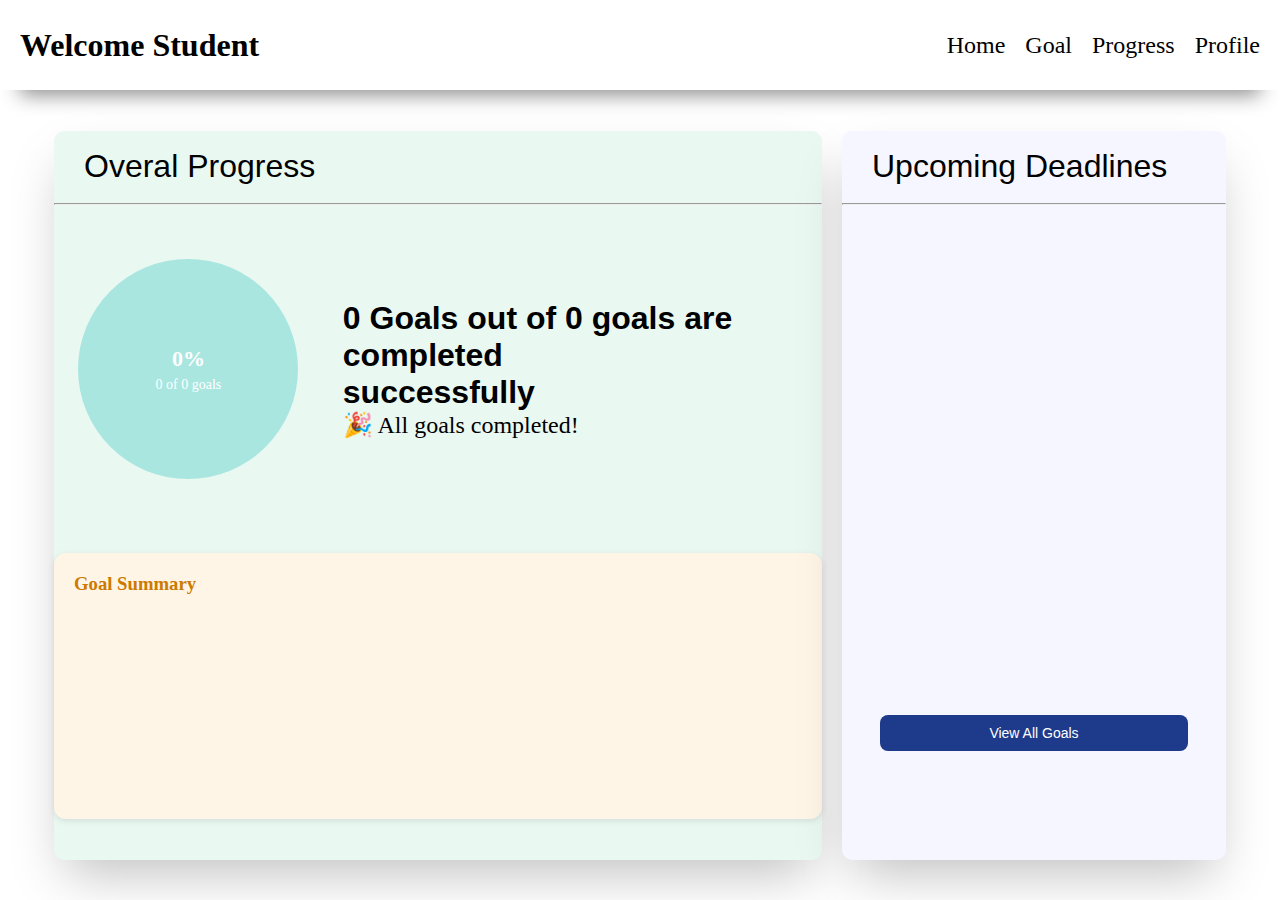
<file: home.html>
<!DOCTYPE html>
<html lang="en">
<head>
    <meta charset="UTF-8">
    <meta name="viewport" content="width=device-width, initial-scale=1.0">
    <title>homepage</title>
    <link rel="stylesheet" href="home_style.css">
</head>
<body>
    <div class="main2">
        <div class="mtop">
            <div class="tl">
                <h1 id="welcomeUser">Welcome student name</h1>
            </div>
            <div class="tr">
                <a href="home.html" id="b1">Home</a>
                <a href="goal.html" id="b1">Goal</a>
                <a href="progress.html" id="b1">Progress</a>
                <a href="profile.html" id="b1">Profile</a>
            </div>
        </div>
        <div class="mbottom">
            <div class="bl">
                <div class="left_top">
                    <p id="d1">Overal Progress</p>
                </div>
                <hr>
                <div class="left_middle">
                    <div class="image">
                        <div class="progress-container">
                            <div class="progress-circle">
                                <div class="progress-text">
                                    <h2>60%</h2>
                                    <p>6 of 10%</p>
                                </div>
                            </div>
                        </div>
                    </div>
                    <div class="text">
                        <p id="d2">6 Goals out of 10 goals are completed</p>
                        <p id="d2">successfully</p>
                        <p id="d3">Next Goal : Resume submission for Wipro is</p>
                        <p id="d3">Due tomorrow</p>
                    </div>
                </div>
                <div class="left_bottom">
                    <div class="goal-summary">
                        <h3>Goal Summary</h3>
                        <div class="category-grid">
                            <div class="category-box">
                                <h4>Coding</h4>
                                <p>3/5 completed</p>
                            </div>
                            <div class="category-box">
                                <h4>Aptitude</h4>
                                <p>2/3 completed</p>
                            </div>
                            <div class="category-box">
                                <h4>Communication</h4>
                                <p>1/2 completed</p>
                            </div>
                            <div class="category-box">
                                <h4>Resume</h4>
                                <p>1/1 completed</p>
                            </div>
                        </div>
                    </div>
                </div>
            </div>
            <div class="br">
                <div class="right-top">
                    <p id="d1">Upcoming Deadlines</p>
                </div>
                <hr>
                <div class="right-middle">
                    <div class="goals-content" id="deadlines">
                        <!-- Dynamic content here -->
                    </div>
                </div>
                <div class="right-bottom">
                    <div class="view-goals">
                        <button>View All Goals</button>
                    </div>
                </div>
            </div>
        </div>
    </div>
<script src="home.js"></script>
</body>
</html>
</file>
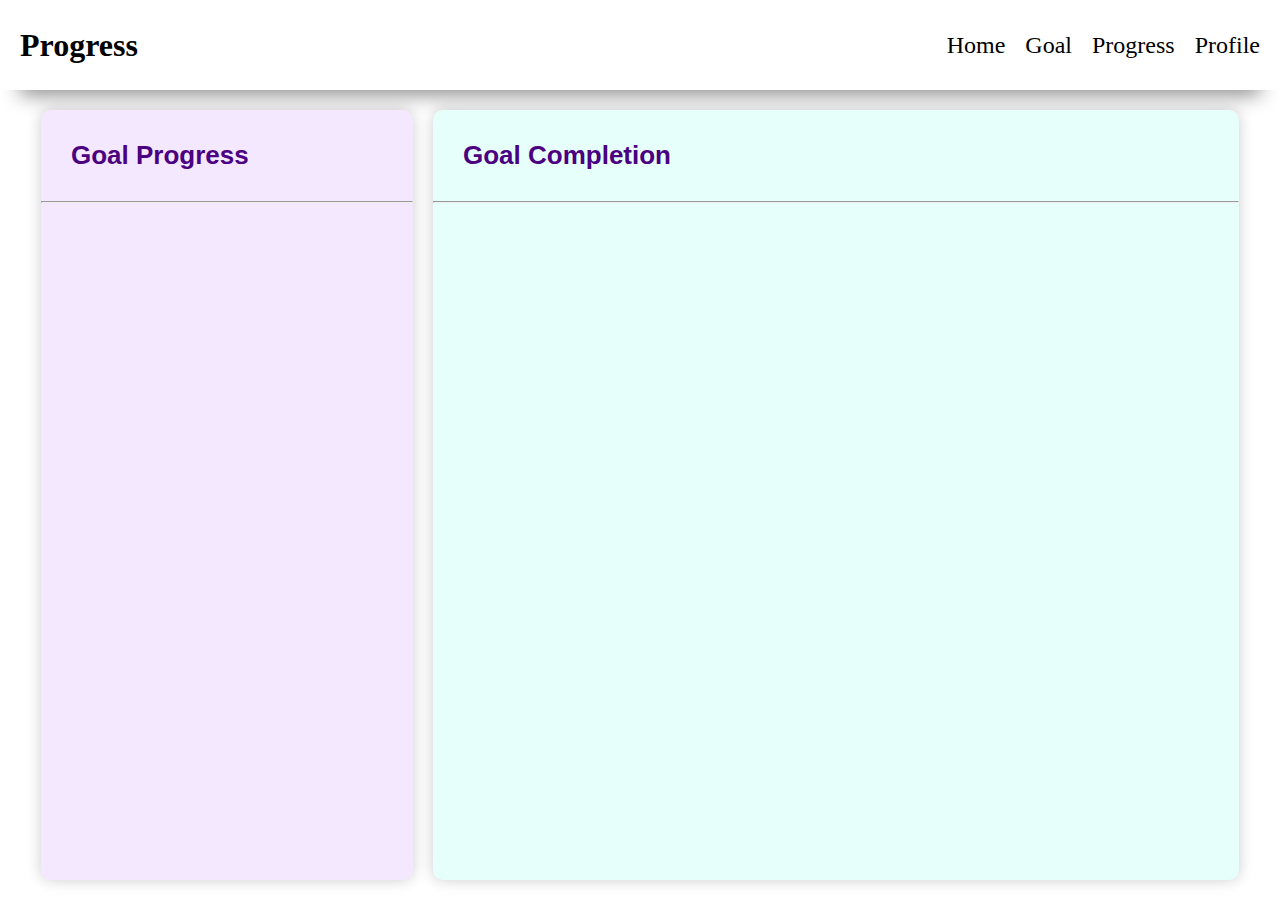
<file: progress.html>
<!-- ✅ UPDATED progress.html with JS-controlled layout -->
<!DOCTYPE html>
<html lang="en">
<head>
    <meta charset="UTF-8">
    <meta name="viewport" content="width=device-width, initial-scale=1.0">
    <title>progresspage</title>
    <link rel="stylesheet" href="progress_style.css">
</head>
<body>
    <div class="main2">
        <div class="mtop">
            <div class="tl">
                <h1>Progress</h1>
            </div>
            <div class="tr">
                <a href="home.html" id="b1">Home</a>
                <a href="goal.html" id="b1">Goal</a>
                <a href="progress.html" id="b1">Progress</a>
                <a href="profile.html" id="b1">Profile</a>
            </div>
        </div>

        <div class="mbottom">
            <!-- Left: Goal Progress -->
            <div class="bottom_left">
                <div class="left_top">
                    <p id="c1">Goal Progress</p>
                </div>
                <hr>
                <div class="left_bottom" id="summary-list">
                    <!-- JS will insert goal status here -->
                </div>
            </div>

            <!-- Right: Goal Completion Upload -->
            <div class="bottom_right">
                <div class="right_top">
                    <p id="c1">Goal Completion</p>
                </div>
                <hr>
                <div class="right_bottom" id="goal-boxes">
                    <!-- JS will insert goal boxes here -->
                </div>
            </div>
        </div>
    </div>
    <script src="progress.js" defer></script>
</body>
</html>
</file>
<file: home_style.css>
*{
    padding: 0px;
    margin: 0px;
    box-sizing: border-box;
}
.main2{
    height: 100vh;
    width: 100vw;
    
}
.mtop{
    height: 10%;
    width: 100%;
    display: flex;
    box-shadow: rgba(0, 0, 0, 0.45) 0px 25px 20px -20px;
}
.tl{
    height: 100%;
    width: 50%;
    display: flex;
    flex-direction: row;
    justify-content: flex-start;
    align-items: center;
    padding: 20px;
}
.tr{
    height: 100%;
    width: 50%;
    display: flex;
    flex-direction: row;
    justify-content: flex-end;
    align-items: center;
    padding: 20px;
    gap: 20px;
}
#b1{
    text-decoration: none;
    color: black;
    font-size:x-large;
}

.mbottom{
    height: 90%;
    width: 100%;
    display: flex;
    justify-content: center;
    align-items: center;
    gap: 20px;
}
.bl{
    height: 90%;
    width: 60%;
    background-color: #eaf8f2;
    border-radius: 10px;
    box-shadow: rgba(0, 0, 0, 0.25) 0px 25px 50px -12px;
}
.left_top{
    height: 10%;
    width: 100%;
    display: flex;
    flex-direction: row;
    justify-content: flex-start;
    align-items: center;
    padding: 30px;
}
#d1{
    font-family: 'Franklin Gothic Medium', 'Arial Narrow', Arial, sans-serif;
    font-size: xx-large;
}
.left_middle{
    height: 45%;
    width: 100%;
    display: flex;
    margin-bottom: 20px;
}
.image{
    height: 100%;
    width: 35%;
    display: flex;
    justify-content: center;
    align-items: center;
}
.progress-container {
    position: relative;
    width: 220px;
    height: 220px;
    margin: auto;
}

.progress-circle {
    width: 100%;
    height: 100%;
    border-radius: 50%;
    background: conic-gradient(#195a78 0% 60%, #a9e6e0 0% 100%);
    display: flex;
    justify-content: center;
    align-items: center;
}

.progress-text {
    position: absolute;
    top: 50%;
    left: 50%;
    transform: translate(-50%, -50%);
    text-align: center;
}

.progress-text h2 {
    margin: 0;
    font-size: 22px;
    color: #fff;
}

.progress-text p {
    margin: 5px 0 0;
    font-size: 14px;
    color: #fff;
}
.text{
    height: 100%;
    width: 65%;
    display: flex;
    flex-direction: column;
    justify-content: center;
    align-items: flex-start;
    padding-left: 20px;
}
#d2{
    font-size: xx-large;
    font-weight:bold;
    font-family: 'Franklin Gothic Medium', 'Arial Narrow', Arial, sans-serif;
}
#d3{
    font-size: x-large;;
}


.left_bottom{
    height: 45%;
    width: 100%;
    
}
.goal-summary {
    background-color: #fff5e6;
    padding: 20px;
    border-radius: 12px;
    box-shadow: 0 2px 6px rgba(0,0,0,0.1);
    height: 266px;
}

.goal-summary h3 {
    color: #cc7a00;
    margin-bottom: 15px;
}

.category-grid {
    display: grid;
    grid-template-columns: repeat(2, 1fr);
    gap: 15px;
}

.category-box {
    background-color: #ffe0b3;
    border-radius: 10px;
    padding: 15px;
    text-align: center;
    font-size: 14px;
    box-shadow: 0 1px 3px rgba(0,0,0,0.1);
    transition: transform 0.2s ease;
}

.category-box:hover {
    transform: scale(1.03);
    background-color: #ffcc80;
}

.category-box h4 {
    margin: 0 0 5px;
    font-size: 16px;
    color: #cc6600;
}



.br{
    height: 90%;
    width: 30%;
    background-color: #f5f6ff;
    border-radius: 10px;
    box-shadow: rgba(0, 0, 0, 0.25) 0px 25px 50px -12px;
}
.right-top{
    height: 10%;
    width: 100%;
    display: flex;
    flex-direction: row;
    justify-content: flex-start;
    align-items: center;
    padding: 30px;
}
.right-middle{
    height: 80%;
    width: 100%;
    padding-left: 20px;
    padding-right: 10px;
    padding-top: 20px;
    gap: 10px;
    max-height: 500px;
    overflow-y: auto;
}


.goals-content {
    flex-grow: 1;
    overflow-y: auto;
    padding-right: 5px;
}

.deadline-item {
    display: flex;
    justify-content: space-between;
    align-items: center;
    margin-bottom: 12px;
    padding-bottom: 10px;
    border-bottom: 1px solid #ccc;
}

.deadline-item:last-child {
    border-bottom: none;
}

.date {
    font-size: 14px;
    color: #555;
}

.status {
    font-weight: bold;
    font-size: 14px;
}

.status.pending {
    color: #2e3a76;
}

.status.completed {
    color: #2e865e;
}

.right-bottom{
    height: 10%;
    width: 100%;
}

.view-goals {
    text-align: center;
    margin-top: 10px;
}

.view-goals button {
    background-color: #1e3a8a;
    color: white;
    padding: 10px 16px;
    border: none;
    border-radius: 8px;
    cursor: pointer;
    font-size: 14px;
    width: 80%;
}

.view-goals button:hover {
    background-color: #2f4bcf;
}
</file>
<file: progress_style.css>
/* ✅ External CSS: progress_style.css */

/* Reset */
* {
  margin: 0;
  padding: 0;
  box-sizing: border-box;
}

.main2 {
  height: 100vh;
  width: 100vw;
  overflow: hidden;
}

.mtop {
  height: 10%;
  width: 100%;
  display: flex;
  box-shadow: rgba(0, 0, 0, 0.45) 0px 25px 20px -20px;
}

.tl {
  width: 50%;
  display: flex;
  align-items: center;
  padding: 20px;
}

.tr {
  width: 50%;
  display: flex;
  justify-content: flex-end;
  align-items: center;
  padding: 20px;
  gap: 20px;
}

#b1 {
  text-decoration: none;
  color: black;
  font-size: x-large;
}

.mbottom {
  height: 90%;
  width: 100%;
  display: flex;
  justify-content: center;
  align-items: flex-start;
  gap: 20px;
  padding: 20px;
}

.bottom_left {
  height: 100%;
  width: 30%;
  background-color: #f3e8ff;
  border-radius: 10px;
  box-shadow: 0 0 15px rgba(0, 0, 0, 0.2);
  display: flex;
  flex-direction: column;
  overflow: hidden;
}

.left_top {
  padding: 30px;
}

#c1 {
  font-family: 'Segoe UI', Tahoma, Geneva, Verdana, sans-serif;
  font-size: 26px;
  font-weight: bold;
  color: #4B0082;
}

.left_bottom {
  flex-grow: 1;
  display: flex;
  flex-direction: column;
  align-items: center;
  gap: 15px;
  padding: 20px;
  overflow-y: auto;
}

.left_bottom .task-items {
  display: flex;
  justify-content: space-between;
  align-items: center;
  width: 90%;
  padding: 10px 18px;
  background: linear-gradient(to right, #f5d0ff, #e0b3ff);
  border-radius: 10px;
  font-family: 'Segoe UI', Tahoma, Geneva, Verdana, sans-serif;
  box-shadow: 0 4px 6px rgba(0, 0, 0, 0.08);
  transition: 0.3s ease;
}

.left_bottom .task-items:hover {
  transform: translateY(-2px);
  box-shadow: 0 6px 12px rgba(0, 0, 0, 0.12);
}

.left_bottom .task-text {
  font-size: 18px;
  font-weight: 500;
  color: #5a189a;
}

.left_bottom .task-status {
  font-size: 16px;
  font-weight: bold;
}

/* ✅ Status colors */
.left_bottom .task-status.completed {
  color: green;
}

.left_bottom .task-status.pending {
  color: red;
}

.bottom_right {
  height: 100%;
  width: 65%;
  background-color: #e6fffa;
  border-radius: 10px;
  box-shadow: 0 0 15px rgba(0, 0, 0, 0.2);
  display: flex;
  flex-direction: column;
  overflow: hidden;
}

.right_top {
  padding: 30px;
}

.right_bottom {
  padding: 20px;
  display: flex;
  flex-wrap: wrap;
  align-items: flex-start;
  gap: 20px;
  overflow-y: auto;
  max-height: 500px;
}

.box1, .box2, .box3 {
  flex: 1 1 250px;
  max-width: 300px;
  background-color: #ffffff;
  border-radius: 15px;
  box-shadow: 0 6px 16px rgba(0, 0, 0, 0.15);
  padding-bottom: 20px;
  display: flex;
  flex-direction: column;
  justify-content: space-between;
  margin: 10px;
  width: 250px;
}

.top {
  padding: 20px;
  display: flex;
  flex-direction: column;
  gap: 12px;
}

.top h2 {
  font-size: 18px;
  font-weight: bold;
  color: #2c2c2c;
}

.top h3 {
  font-size: 16px;
  font-weight: normal;
  color: #333;
}

.top p {
  font-size: 14px;
  color: #666;
}

.task-items {
  display: flex;
  justify-content: space-between;
  font-size: 14px;
  padding-top: 5px;
}

.task-text2 {
  color: #6a0dad;
  font-weight: 500;
}

.task-status2 {
  font-weight: bold;
  color: red;
}

.task-status2.completed {
  color: green;
}

.bottom {
  display: flex;
  justify-content: center;
  padding: 10px 0;
}

.ss {
  width: 90%;
  padding: 10px;
  display: flex;
  flex-direction: column;
  align-items: center;
  border: 2px dashed #aaa;
  border-radius: 12px;
  background-color: #fefefe;
}

.ss h2 {
  font-size: 16px;
  margin-bottom: 10px;
}

.ss input[type="file"] {
  padding: 6px;
  font-size: 14px;
  border-radius: 8px;
  border: 1px solid #444;
  width: 100%;
  max-width: 250px;
}

.ss img {
  margin-top: 10px;
  width: 100%;
  max-width: 180px;
  border-radius: 8px;
}
</file>
